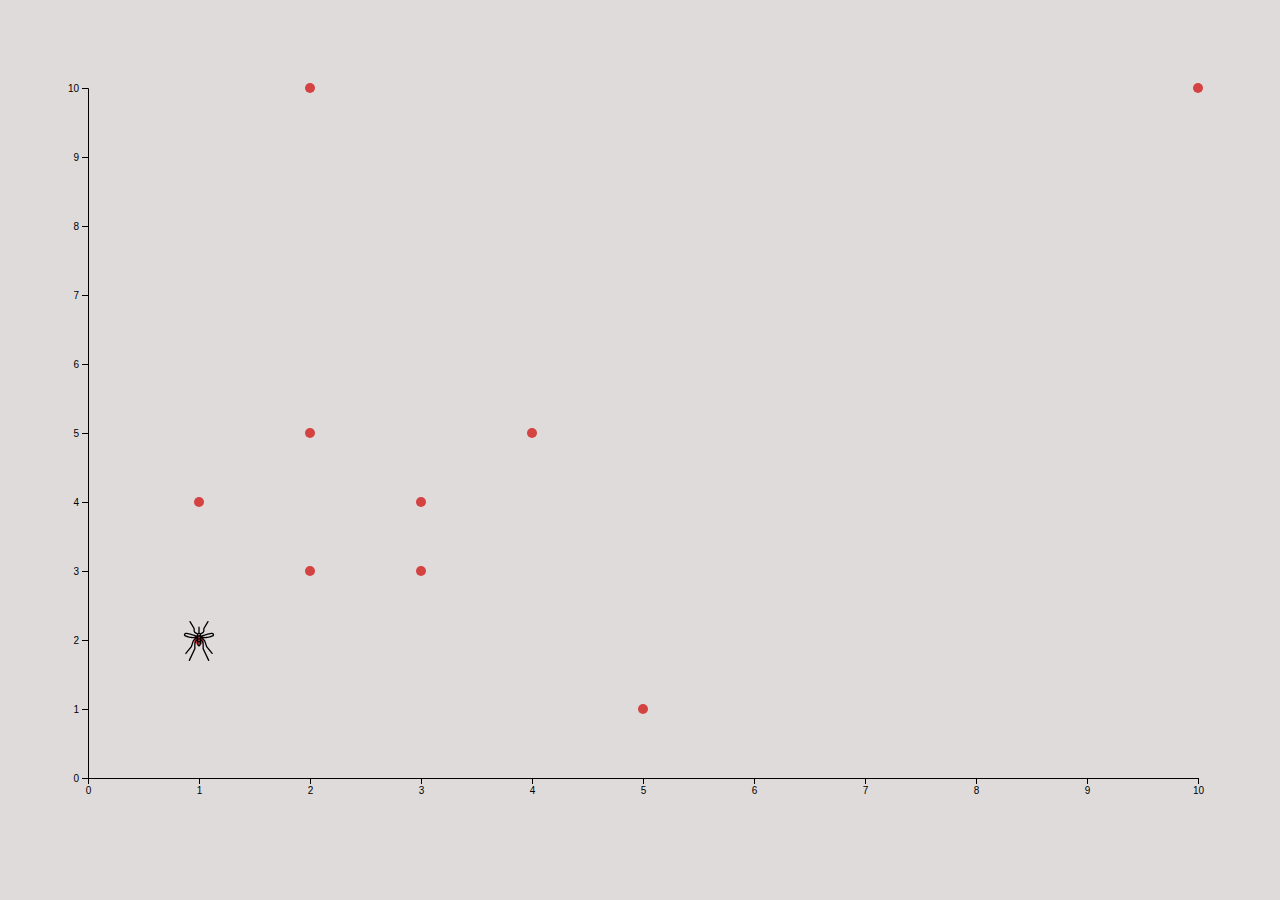
<file: Progetto/index.html>
<!DOCTYPE html>
<html lang="en">
<head>
    <title>Zanzare</title>
    <meta content="text/html; charset=utf-8" http-equiv="Content-Type">
    <meta content="utf-8" http-equiv="encoding">
    <link rel="stylesheet" href="css/index.css">
    <script src="lib/d3.min.js"></script>
</head>
<body>
    <script src="js/mosquito.js"></script>
</body>
</html>
</file>
<file: Progetto/css/index.css>
body {
    background-color: rgb(223, 219, 219);
}

.tooltip {
    -webkit-box-shadow: 4px 4px 10px rgba(0, 0, 0, 0.4);
    -moz-box-shadow: 4px 4px 10px rgba(0, 0, 0, 0.4);
    box-shadow: 4px 4px 10px rgba(0, 0, 0, 0.4);
}

div {
    -webkit-user-select: none; /* Safari */
    -ms-user-select: none; /* IE 10 and IE 11 */
    user-select: none; /* Standard syntax */
  }
</file>
